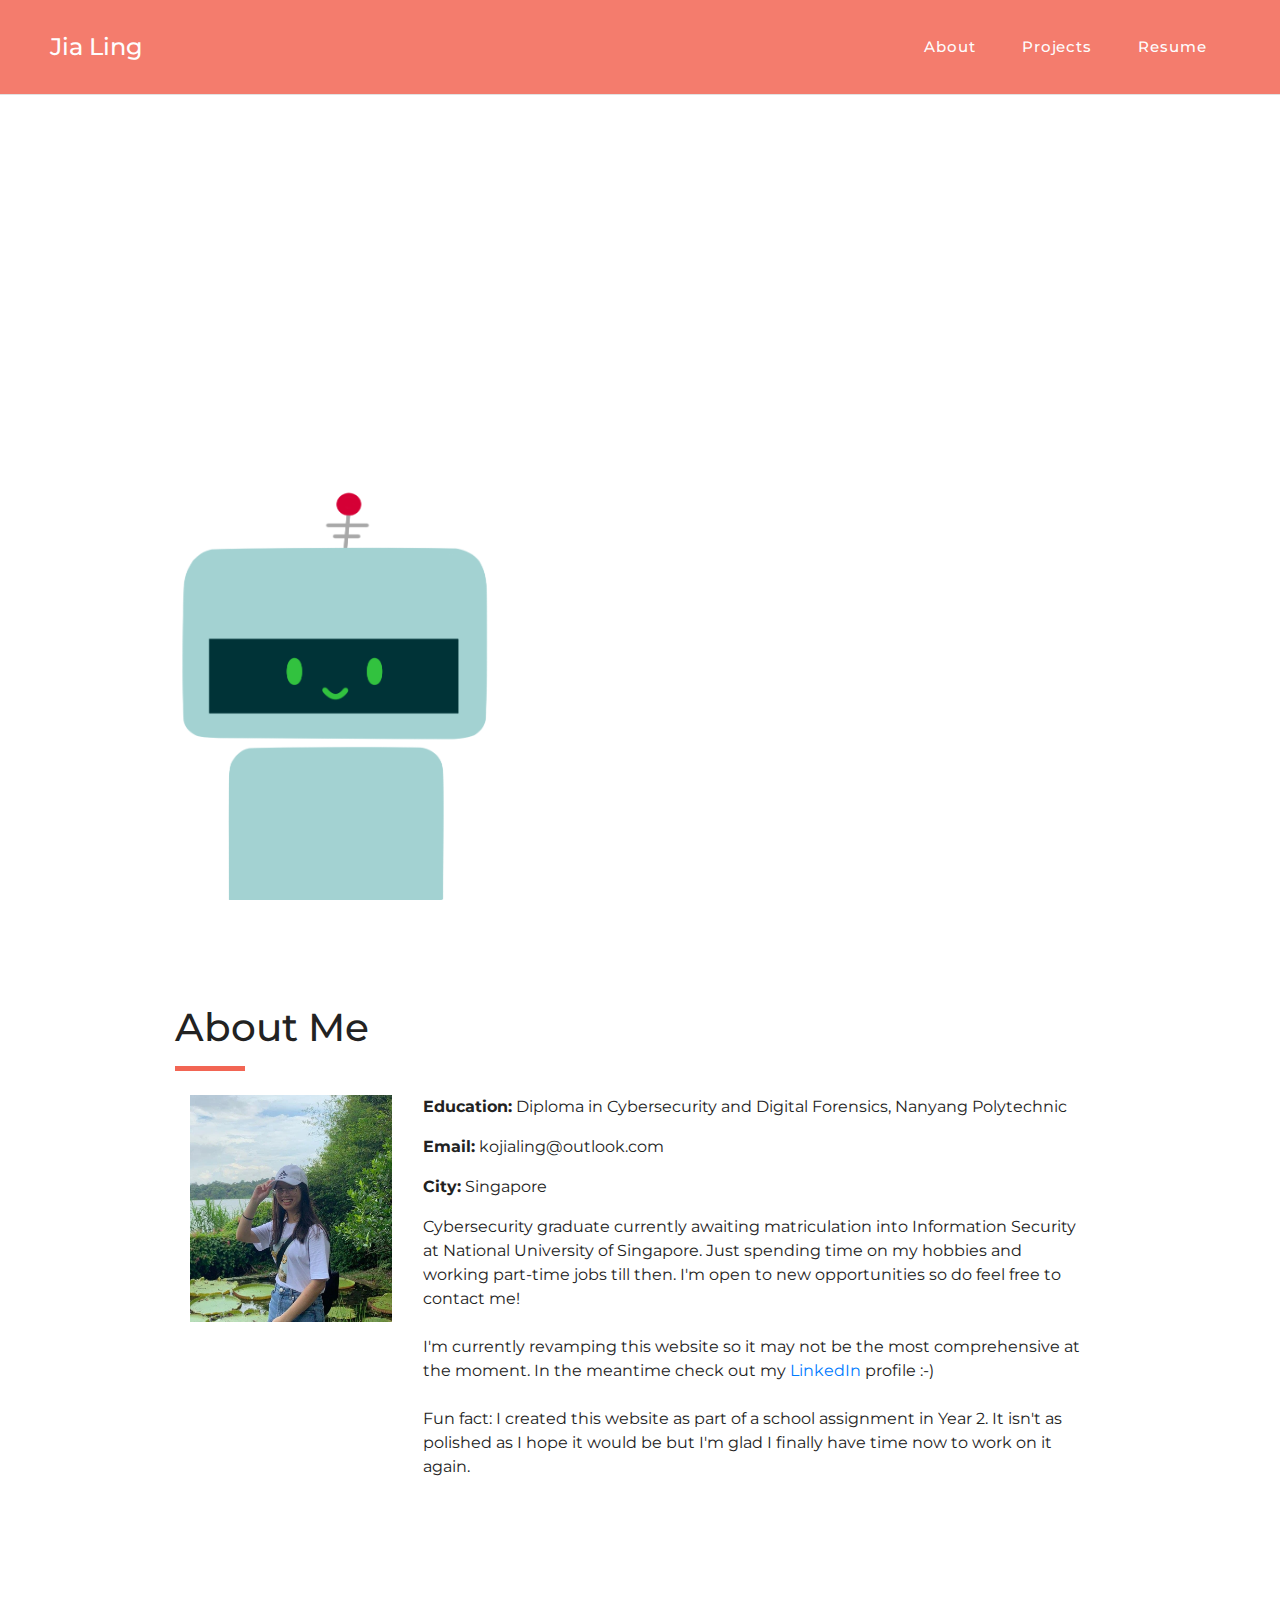
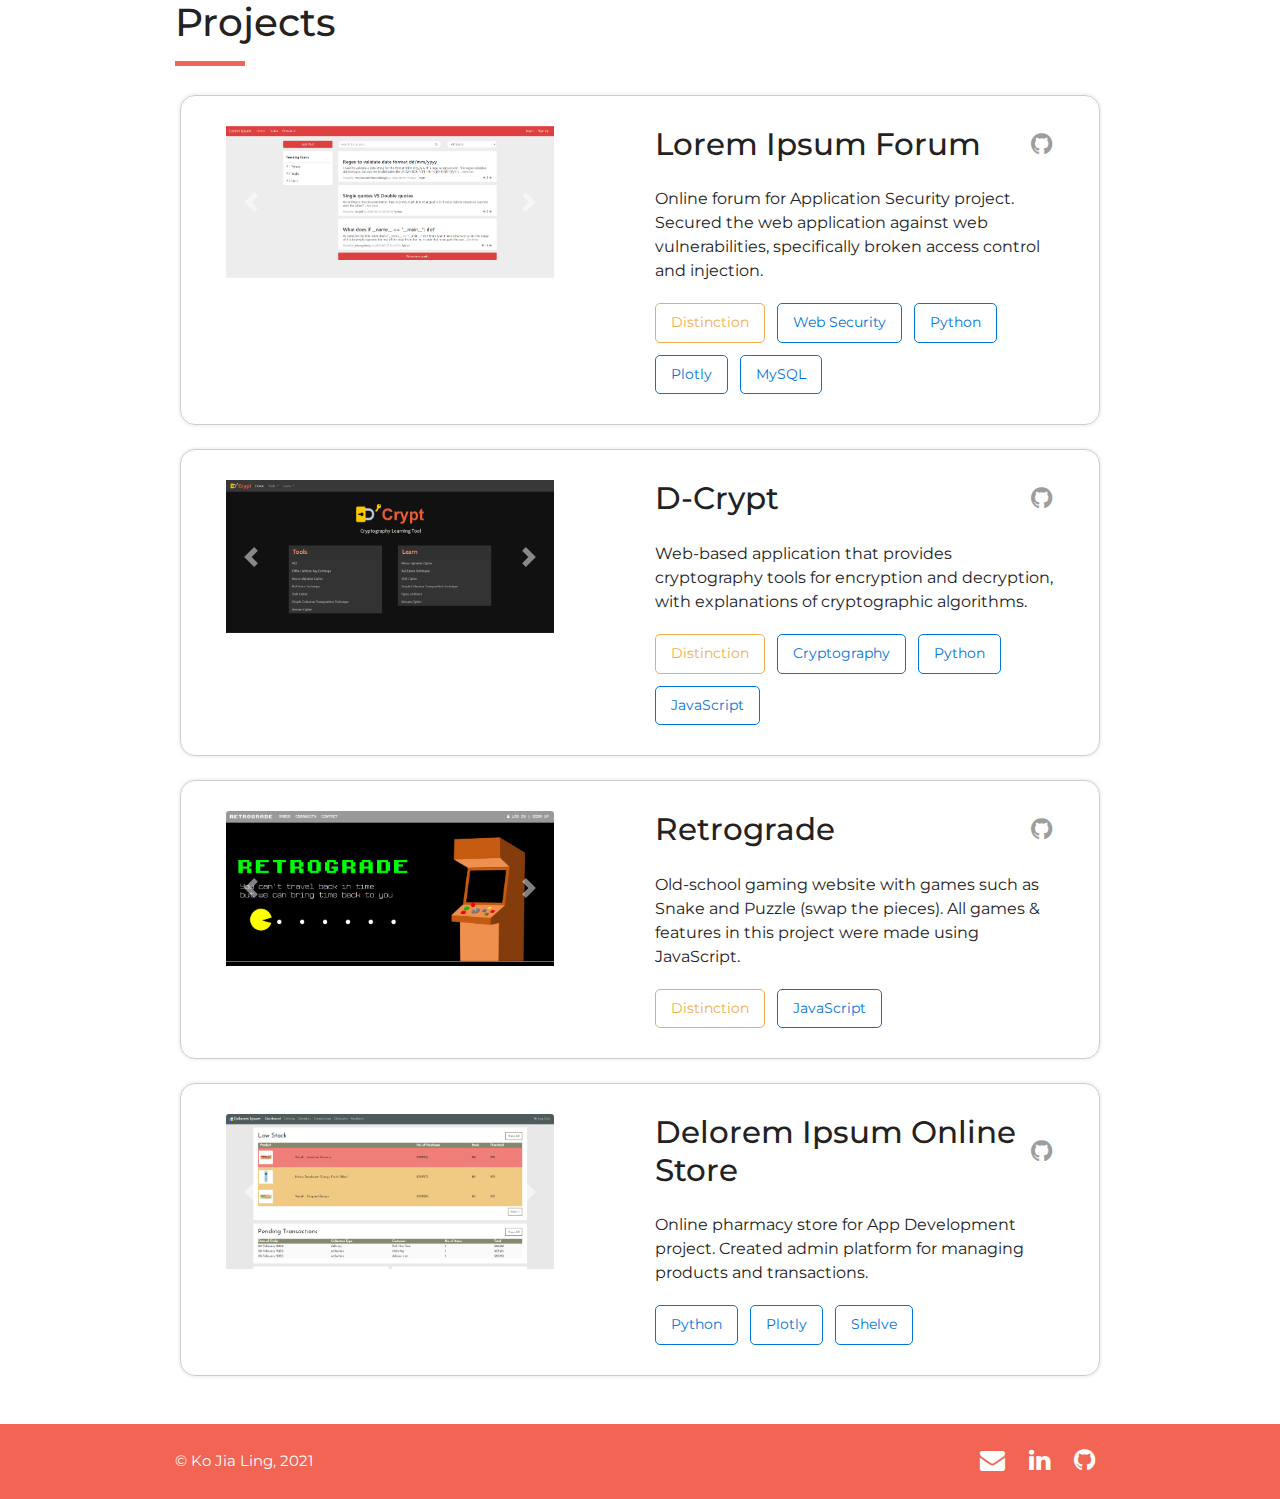
<file: index.html>
<!DOCTYPE html>
<html lang="en" dir="ltr">
  <head>
    <meta charset="utf-8">
    <title>Jia Ling | Portfolio</title>

    <!--Open Source-->
    <link rel="stylesheet" href="packages/bootstrap/bootstrap.min.css">
    <link rel="stylesheet" href="packages/owlcarousel/owl.carousel.min.css">
    <link rel="stylesheet" href="packages/owlcarousel/owl.theme.default.min.css">
    <link rel="stylesheet" href="packages/aos/aos.css">

    <link rel="stylesheet" href="css/main.css">
    <link rel="stylesheet" href="css/navbar.css">
    <link rel="stylesheet" href="css/index.css">
    <link rel="stylesheet" href="https://cdnjs.cloudflare.com/ajax/libs/font-awesome/4.7.0/css/font-awesome.min.css">

    <script src="packages/jquery-3.5.1.min.js"></script>
    <script src="packages/bootstrap/bootstrap.bundle.min.js"></script>
    <script src="packages/owlcarousel/owl.carousel.min.js"></script>
  </head>

  <body>
    <nav class="navbar navbar-expand-lg fixed-top" id="mainNav">
        <a class="navbar-brand js-scroll-trigger" href="#landingDiv">Jia Ling</a>
        <button class="custom-toggler navbar-toggler navbar-toggler-right" type="button" data-toggle="collapse" data-target="#navbarResponsive" aria-controls="navbarResponsive" aria-expanded="false" aria-label="Toggle navigation">
            <i class="fa fa-bars"></i>
        </button>
        <div class="collapse navbar-collapse" id="navbarResponsive">
            <ul class="navbar-nav ml-auto">
                <li class="nav-item"><a class="nav-link" href="#about">About</a></li>
                <li class="nav-item"><a class="nav-link" href="#projects">Projects</a></li>
                <li class="nav-item"><a class="nav-link" href="files/Ko Jia Ling Resume.pdf" target="_blank">Resume</a></li>
            </ul>
        </div> <!--Responsive Navbar-->
    </nav>

    <div class="container-fluid">
      <div id="landingDiv" class="row justify-content-center">
        <div class="col-lg-6 order-lg-1 order-2">
          <img id="kobot" src="images/kobot2.png" alt="kobot" class="d-block mx-auto" data-aos="zoom-in-up" data-aos-duration="1000">
        </div>


        <div id="intro" class="col-lg-6 order-lg-2 order-1 text-center">
          <h1 id="typeLineOne"></h1>
          <h5 class="my-3" id="typeLineTwo" style="color: var(--secondaryText);"></h5>
          <div class="my-4">
            <a class="btn btn-sec mr-2 fade-in" href="#about">Get to know me</a>
            <a class="btn btn-sec fade-in" href="files/Ko Jia Ling Resume.pdf" target="_blank">Resume</a>
          </div>
          <div id="contact">
            <a href="mailto:kojialing@outlook.com" target="_blank"><i class="fa fa-envelope"></i></a>
            <a href="https://linkedin.com/in/kojialing/" target="_blank"><i class="fa fa-linkedin"></i></a>
            <a href="https://github.com/Kobot7/" target="_blank"><i class="fa fa-github"></i></a>
          </div>
        </div> <!--Caption-->
      </div> <!--Row-->

      <div id="about" class="row justify-content-center nav-section">
        <div class="col-md-9 my-4">
          <h2>About Me</h2>
          <div class="header-hr"></div>
        </div>

        <div class="col-md-9 row">
          <div class="col-lg-3 mb-4">
            <img src="images/Meee.jpeg" alt="" style="max-width: 100%; max-height: 230px;">
          </div>

          <div class="col-lg-9">
            <p><b>Education:</b> Diploma in Cybersecurity and Digital Forensics, Nanyang Polytechnic</p>
            <p><b>Email:</b> kojialing@outlook.com</p>
            <p><b>City:</b> Singapore</p>

            <p>
              Cybersecurity graduate currently awaiting matriculation into Information Security at National University of Singapore.
              Just spending time on my hobbies and working part-time jobs till then.
              I'm open to new opportunities so do feel free to contact me!
              <br><br>
              I'm currently revamping this website so it may not be the most comprehensive at the moment.
              In the meantime check out my <a href="https://linkedin.com/in/kojialing/" target="_blank">LinkedIn</a> profile :-)
              <br><br>
              Fun fact: I created this website as part of a school assignment in Year 2.
              It isn't as polished as I hope it would be but I'm glad I finally have time now to work on it again.
            </p>
          </div>

        </div>
      </div> <!--Row-->

      <div id="projects" class="row justify-content-center nav-section">
        <div class="col-md-9 my-4">
          <h2>Projects</h2>
          <div class="header-hr"></div>
        </div>


        <div class="col-md-9"> <!--All Projects-->
              <div class="project row mb-4" style="padding:30px;">
                <div class="col-lg-5">
                  <div id="aspj-carousel" class="carousel slide" data-ride="carousel">
                    <div class="carousel-inner">
                      <div class="carousel-item active">
                        <img src="images/ASPJ landing page.png" class="d-block w-100" alt="App security project landing page">
                      </div>
                      <div class="carousel-item">
                        <img src="images/ASPJ post details.png" class="d-block w-100" alt="App security project view post">
                      </div>
                      <div class="carousel-item">
                        <img src="images/ASPJ error log dashboard.png" class="d-block w-100" alt="App security project error board dashboard">
                      </div>
                      <div class="carousel-item">
                        <img src="images/ASPJ activity log dashboard.png" class="d-block w-100" alt="App security project activity board dashboard">
                      </div>
                      <div class="carousel-item">
                        <img src="images/ASPJ flask monitoring dashboard.png" class="d-block w-100" alt="App security project logging">
                      </div>
                    </div>
                    <a class="carousel-control-prev" href="#aspj-carousel" role="button" data-slide="prev">
                      <span class="carousel-control-prev-icon" aria-hidden="true"></span>
                      <span class="sr-only">Previous</span>
                    </a>
                    <a class="carousel-control-next" href="#aspj-carousel" role="button" data-slide="next">
                      <span class="carousel-control-next-icon" aria-hidden="true"></span>
                      <span class="sr-only">Next</span>
                    </a>
                  </div> <!--Carousel-->
                </div>

                <div class="col-md-1 p-0" style="height: 20px;"></div>

                <div class="col-lg-6 align-self-center">
                  <div class="d-flex justify-content-between align-items-center">
                    <div><h3 class="d-inline"><a href="lorem-ipsum-forum.html" class="project-details">Lorem Ipsum Forum</a></h3></div>
                    <div><a href="https://github.com/Mehxa/ASPJ-Project-Secure" class="project-github"><i class="fa fa-github"></i></a></div>
                  </div>

                  <div class="mt-4 mb-2">
                    Online forum for Application Security project. Secured the web application against web vulnerabilities, specifically broken access control and injection.
                  </div>
                  <div>
                    <span class="project-tag project-tag-dist d-inline-block">Distinction</span>
                    <span class="project-tag d-inline-block">Web Security</span>
                    <span class="project-tag d-inline-block">Python</span>
                    <span class="project-tag d-inline-block">Plotly</span>
                    <span class="project-tag d-inline-block">MySQL</span>
                  </div>
                </div> <!--Project Description-->
              </div> <!--Project-->
              <!--Application Security-->

              <div class="project row my-4" style="padding:30px;">
                <div class="col-lg-5">
                  <div id="dcrypt-carousel" class="carousel slide" data-ride="carousel">
                    <div class="carousel-inner">
                      <div class="carousel-item active">
                        <img src="images/D-Crypt landing page.png" class="d-block w-100" alt="D Crypt landing page">
                      </div>
                      <div class="carousel-item">
                        <img src="images/D-Crypt monoalphabet cipher.png" class="d-block w-100" alt="D Crypt monoalphabet cipher tool">
                      </div>
                      <div class="carousel-item">
                        <img src="images/D-Crypt monoalphabet learn.png" class="d-block w-100" alt="D Crypt monoalphabet learning page">
                      </div>
                      <div class="carousel-item">
                        <img src="images/D-Crypt rail fence technique.png" class="d-block w-100" alt="D Crypt rail fence technique Cipher encryption/decryption tool">
                      </div>
                      <div class="carousel-item">
                        <img src="images/D-Crypt rail fence technique learn.png" class="d-block w-100" alt="D Crypt rail fence technique learning page">
                      </div>
                      <div class="carousel-item">
                        <img src="images/D-Crypt shift cipher.png" class="d-block w-100" alt="D Crypt shift Cipher encryption/decryption tool">
                      </div>
                      <div class="carousel-item">
                        <img src="images/D-Crypt shift learn.png" class="d-block w-100" alt="D Crypt shift cipher learning page">
                      </div>
                      <div class="carousel-item">
                        <img src="images/D-Crypt simple columnar transposition technique cipher.png" class="d-block w-100" alt="D Crypt simple columnar transposition technique Cipher encryption/decryption tool">
                      </div>
                      <div class="carousel-item">
                        <img src="images/D-Crypt simple columnar transposition technique learn.png" class="d-block w-100" alt="D Crypt simple columnar transposition technique cipher learning page">
                      </div>
                      <div class="carousel-item">
                        <img src="images/D-Crypt vernam cipher.png" class="d-block w-100" alt="D Crypt vernam Cipher encryption/decryption tool">
                      </div>
                      <div class="carousel-item">
                        <img src="images/D-Crypt vernam learn.png" class="d-block w-100" alt="D Crypt vernam learning page">
                      </div>
                    </div>
                    <a class="carousel-control-prev" href="#dcrypt-carousel" role="button" data-slide="prev">
                      <span class="carousel-control-prev-icon" aria-hidden="true"></span>
                      <span class="sr-only">Previous</span>
                    </a>
                    <a class="carousel-control-next" href="#dcrypt-carousel" role="button" data-slide="next">
                      <span class="carousel-control-next-icon" aria-hidden="true"></span>
                      <span class="sr-only">Next</span>
                    </a>
                  </div> <!--Carousel-->
                </div>

                <div class="col-md-1 p-0" style="height: 20px;"></div>

                <div class="col-lg-6 align-self-center">
                  <div class="d-flex justify-content-between align-items-center">
                    <div><h3 class="d-inline"><a href="d-crypt.html" class="project-details">D-Crypt</a></h3></div>
                    <div><a href="https://github.com/Kobot7/D-Crypt" class="project-github"><i class="fa fa-github"></i></a></div>
                  </div>

                  <div class="mt-4 mb-2">
                    Web-based application that provides cryptography tools for encryption and decryption, with explanations of cryptographic algorithms.
                  </div>
                  <div>
                    <span class="project-tag project-tag-dist d-inline-block">Distinction</span>
                    <span class="project-tag d-inline-block">Cryptography</span>
                    <span class="project-tag d-inline-block">Python</span>
                    <span class="project-tag d-inline-block">JavaScript</span>
                  </div>
                </div> <!--Project Description-->
              </div> <!--Project-->
              <!--D-Crypt-->

              <div class="project row my-4" style="padding:30px;">
                <div class="col-lg-5">
                  <div id="retrograde-carousel" class="carousel slide" data-ride="carousel">
                    <div class="carousel-inner">
                      <div class="carousel-item active">
                        <img src="images/Retrograde landing page.png" class="card-img-top" alt="Retrograde landing page">
                      </div>
                      <div class="carousel-item">
                        <img src="images/Retrograde snake game.png" class="d-block w-100" alt="Retrograde snake game">
                      </div>
                      <div class="carousel-item">
                        <img src="images/Retrograde snake game skin purchase.png" class="d-block w-100" alt="Retrograde snake game skin purchase">
                      </div>
                      <div class="carousel-item">
                        <img src="images/Retrograde puzzle game.png" class="d-block w-100" alt="Retrograde puzzle game">
                      </div>
                      <div class="carousel-item">
                        <img src="images/Retrograde sign up.png" class="d-block w-100" alt="Retrograde sign up">
                      </div>
                      <div class="carousel-item">
                        <img src="images/Retrograde user settings.png" class="d-block w-100" alt="Retrograde user settings">
                      </div>
                      <div class="carousel-item">
                        <img src="images/Retrograde community user.png" class="d-block w-100" alt="Retrograde community user profile">
                      </div>
                    </div>
                    <a class="carousel-control-prev" href="#retrograde-carousel" role="button" data-slide="prev">
                      <span class="carousel-control-prev-icon" aria-hidden="true"></span>
                      <span class="sr-only">Previous</span>
                    </a>
                    <a class="carousel-control-next" href="#retrograde-carousel" role="button" data-slide="next">
                      <span class="carousel-control-next-icon" aria-hidden="true"></span>
                      <span class="sr-only">Next</span>
                    </a>
                  </div> <!--Carousel-->
                </div>

                <div class="col-md-1 p-0" style="height: 20px;"></div>

                <div class="col-lg-6 align-self-center">
                  <div class="d-flex justify-content-between align-items-center">
                    <div><h3 class="d-inline"><a href="retrograde.html" class="project-details">Retrograde</a></h3></div>
                    <div><a href="https://github.com/Kobot7/Retrograde" class="project-github"><i class="fa fa-github"></i></a></div>
                  </div>

                  <div class="mt-4 mb-2">
                    Old-school gaming website with games such as Snake and Puzzle (swap the pieces). All games & features in this project were made using JavaScript.
                  </div>
                  <div>
                    <span class="project-tag project-tag-dist d-inline-block">Distinction</span>
                    <span class="project-tag d-inline-block">JavaScript</span>
                  </div>
                </div> <!--Project Description-->
              </div> <!--Project-->
              <!--Retrograde-->

              <div class="project row my-4" style="padding:30px;">
                <div class="col-lg-5">
                  <div id="appdev-carousel" class="carousel slide" data-ride="carousel">
                    <div class="carousel-inner">
                      <div class="carousel-item active">
                        <img src="images/AppDev dashboard.png" class="card-img-top" alt="App Development dashboard">
                      </div>
                      <div class="carousel-item">
                        <img src="images/AppDev dashboard 2.png" class="d-block w-100" alt="App Development dashboard">
                      </div>
                      <div class="carousel-item">
                        <img src="images/AppDev catalog.png" class="d-block w-100" alt="App Development catalog">
                      </div>
                      <div class="carousel-item">
                        <img src="images/AppDev product settings.png" class="d-block w-100" alt="App Development product settings">
                      </div>
                      <div class="carousel-item">
                        <img src="images/AppDev add stock.png" class="d-block w-100" alt="App Development add stock">
                      </div>
                      <div class="carousel-item">
                        <img src="images/AppDev product statistics 1.png" class="d-block w-100" alt="App Development product statistics">
                      </div>
                      <div class="carousel-item">
                        <img src="images/AppDev product statistics 2.png" class="d-block w-100" alt="App Development product statistics">
                      </div>
                      <div class="carousel-item">
                        <img src="images/AppDev transactions.png" class="d-block w-100" alt="App Development transactions">
                      </div>
                    </div>
                    <a class="carousel-control-prev" href="#appdev-carousel" role="button" data-slide="prev">
                      <span class="carousel-control-prev-icon" aria-hidden="true"></span>
                      <span class="sr-only">Previous</span>
                    </a>
                    <a class="carousel-control-next" href="#appdev-carousel" role="button" data-slide="next">
                      <span class="carousel-control-next-icon" aria-hidden="true"></span>
                      <span class="sr-only">Next</span>
                    </a>
                  </div> <!--Carousel-->
                </div>

                <div class="col-md-1 p-0" style="height: 20px;"></div>

                <div class="col-lg-6 align-self-center">
                  <div class="d-flex justify-content-between align-items-center">
                    <div><h3 class="d-inline"><a href="delorem-ipsum-online-store.html" class="project-details">Delorem Ipsum Online Store</a></h3></div>
                    <div><a href="https://github.com/Kobot7/Delorem-Ipsum-Online-Store" class="project-github"><i class="fa fa-github"></i></a></div>
                  </div>

                  <div class="mt-4 mb-2">
                    Online pharmacy store for App Development project. Created admin platform for managing products and transactions.
                  </div>
                  <div>
                    <span class="project-tag d-inline-block">Python</span>
                    <span class="project-tag d-inline-block">Plotly</span>
                    <span class="project-tag d-inline-block">Shelve</span>
                  </div>
                </div> <!--Project Description-->
              </div> <!--Project-->
              <!--App Dev-->

        </div> <!--Column-->
      </div> <!--Row-->


      <footer class="row justify-content-center mt-4">
        <div class="col-md-9 py-4 d-flex justify-content-between align-items-center">
          <div>
            &copy; Ko Jia Ling, 2021
          </div>
          <div id="social-links">
            <a href="mailto:kojialing@outlook.com" target="_blank"><i class="fa fa-envelope"></i></a>
            <a href="https://linkedin.com/in/kojialing/" target="_blank"><i class="fa fa-linkedin"></i></a>
            <a href="https://github.com/Kobot7/" target="_blank"><i class="fa fa-github"></i></a>
          </div>
        </div>
      </footer>
    </div>  <!--Container-->
  </body>

  <script>
    $(function() {
      AOS.init();
    });

    var i = 0;
    var txt1 = "Hello! I'm Jia Ling.";
    function typeLineOne() {
      if (i < txt1.length) {
        document.getElementById("typeLineOne").innerHTML += txt1.charAt(i);
        i++;
        if ([5].includes(i)) {
          setTimeout(typeLineOne, 200);
        }
        else {
          setTimeout(typeLineOne, 70);
        }
      }
    }

    var i2 = 0;
    var txt2 = "I am a cybersecuity graduate with an interest in solving complex problems.";
    function typeLineTwo() {
      if (i2 < txt2.length) {
        document.getElementById("typeLineTwo").innerHTML += txt2.charAt(i2);
        i2++;
        if ([7,16,24,30,34].includes(i2)) {
          setTimeout(typeLineTwo, 60);
        }
        else {
          setTimeout(typeLineTwo, 25);
        }
      }
    }

    function fadeInBtn() {
      $("a.fade-in").fadeIn(2000);
      $("#contact").fadeIn(2000);
    }

    function start() {
      setTimeout(typeLineOne, 1200);
      setTimeout(typeLineTwo, 3600);
      setTimeout(fadeInBtn, 6300);
    }

    if (sessionStorage.getItem("visited")) {
      $("#kobot").removeAttr("data-aos");
      $("#kobot").removeAttr("data-aos-duration");
      document.getElementById("typeLineOne").innerHTML = txt1
      document.getElementById("typeLineTwo").innerHTML = txt2
      $("a.fade-in").show();
      $("#contact").show();
    }
    else {
      sessionStorage.setItem("visited", "True");
      $(document).ready(start);
    }
  </script>

  <script src="packages/waypoints/jquery.waypoints.min.js"></script>
  <script src="packages/js/navbar.js"></script>
  <script src="packages/aos/aos.js"></script>
</html>
</file>
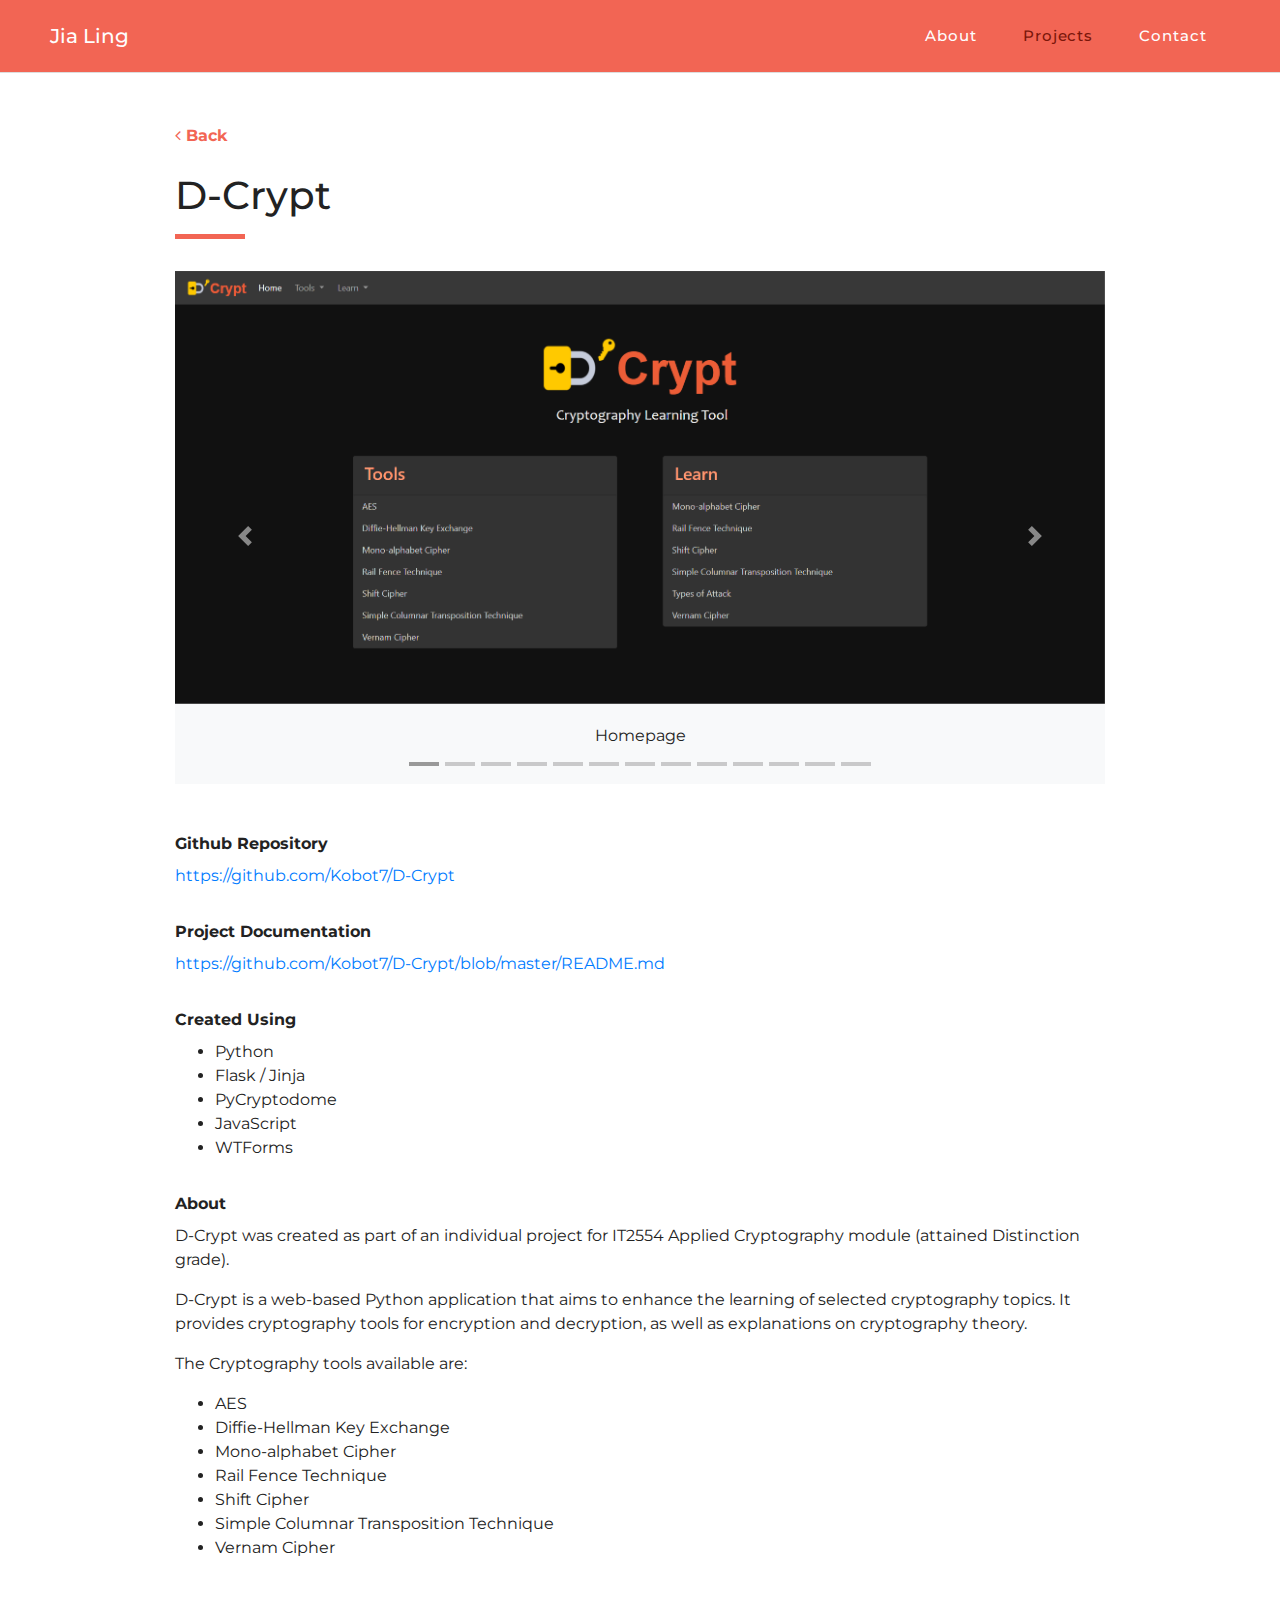
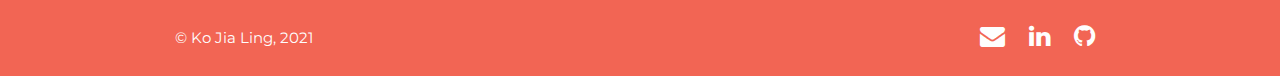
<file: d-crypt.html>
<!DOCTYPE html>
<html lang="en" dir="ltr">
  <head>
    <meta charset="utf-8">
    <title>Jia Ling | Portfolio</title>

    <!--Open Source-->
    <link rel="stylesheet" href="packages/bootstrap/bootstrap.min.css">
    <link rel="stylesheet" href="packages/owlcarousel/owl.carousel.min.css">
    <link rel="stylesheet" href="packages/owlcarousel/owl.theme.default.min.css">
    <link rel="stylesheet" href="packages/aos/aos.css">

    <link rel="stylesheet" href="css/main.css">
    <link rel="stylesheet" href="css/navbar.css">
    <link rel="stylesheet" href="css/project-details.css">
    <link rel="stylesheet" href="https://cdnjs.cloudflare.com/ajax/libs/font-awesome/4.7.0/css/font-awesome.min.css">

    <script src="packages/jquery-3.5.1.min.js"></script>
    <script src="packages/bootstrap/bootstrap.bundle.min.js"></script>
    <script src="packages/owlcarousel/owl.carousel.min.js"></script>
  </head>

  <body>
    <nav class="navbar navbar-expand-lg fixed-top navbar-shrink" id="mainNav">
        <a class="navbar-brand js-scroll-trigger" href="index.html">Jia Ling</a>
        <button class="custom-toggler navbar-toggler navbar-toggler-right" type="button" data-toggle="collapse" data-target="#navbarResponsive" aria-controls="navbarResponsive" aria-expanded="false" aria-label="Toggle navigation">
            <i class="fa fa-bars"></i>
        </button>
        <div class="collapse navbar-collapse" id="navbarResponsive">
            <ul class="navbar-nav ml-auto">
                <li class="nav-item"><a class="nav-link" href="index.html#about">About</a></li>
                <li class="nav-item"><a class="nav-link active" href="index.html#projects">Projects</a></li>
                <li class="nav-item"><a class="nav-link" href="index.html#contact">Contact</a></li>
            </ul>
        </div> <!--Responsive Navbar-->
    </nav>

    <div class="container-fluid">
      <div class="row justify-content-center">
        <div class="col-md-9 my-4">
          <a href="index.html#projects" id="back"><b><i class="fa fa-angle-left"></i>&nbsp;Back</b></a>
          <h2 class="mt-4">D-Crypt</h2>
          <div class="header-hr"></div>
        </div>

        <div class="col-md-9 mt-2">
          <div id="dcrypt-carousel" class="carousel slide" data-ride="carousel">
            <ol class="carousel-indicators my-4">
              <li data-target="#dcrypt-carousel" data-slide-to="0" class="active"></li>
              <li data-target="#dcrypt-carousel" data-slide-to="1"></li>
              <li data-target="#dcrypt-carousel" data-slide-to="2"></li>
              <li data-target="#dcrypt-carousel" data-slide-to="4"></li>
              <li data-target="#dcrypt-carousel" data-slide-to="5"></li>
              <li data-target="#dcrypt-carousel" data-slide-to="6"></li>
              <li data-target="#dcrypt-carousel" data-slide-to="7"></li>
              <li data-target="#dcrypt-carousel" data-slide-to="8"></li>
              <li data-target="#dcrypt-carousel" data-slide-to="9"></li>
              <li data-target="#dcrypt-carousel" data-slide-to="10"></li>
              <li data-target="#dcrypt-carousel" data-slide-to="11"></li>
              <li data-target="#dcrypt-carousel" data-slide-to="12"></li>
              <li data-target="#dcrypt-carousel" data-slide-to="13"></li>
            </ol>
            <div class="carousel-inner">
              <div class="carousel-item active">
                <img src="images/D-Crypt landing page.png" class="d-block w-100" alt="D Crypt landing page">
                <div class="carousel-caption  d-none d-md-block bg-light mb-3">
                  <p>Homepage</p>
                </div>
              </div>
              <div class="carousel-item">
                <img src="images/D-Crypt aes cipher.png" class="d-block w-100" alt="D Crypt aes Cipher encryption/decryption tool">
                <div class="carousel-caption  d-none d-md-block bg-light mb-3">
                  <p>AES Cipher encryption/decryption tool</p>
                </div>
              </div>
              <div class="carousel-item">
                <img src="images/D-Crypt diffie hellman.png" class="d-block w-100" alt="D Crypt diffie-hellman key exchange tool">
                <div class="carousel-caption  d-none d-md-block bg-light mb-3">
                  <p>Diffie-Hellman Key Exchange tool</p>
                </div>
              </div>
              <div class="carousel-item">
                <img src="images/D-Crypt monoalphabet cipher.png" class="d-block w-100" alt="D Crypt monoalphabet Cipher encryption/decryption tool">
                <div class="carousel-caption  d-none d-md-block bg-light mb-3">
                  <p>Mono-alphabet Cipher encryption/decryption tool</p>
                </div>
              </div>
              <div class="carousel-item">
                <img src="images/D-Crypt monoalphabet learn.png" class="d-block w-100" alt="D Crypt monoalphabet learning page">
                <div class="carousel-caption  d-none d-md-block bg-light mb-3">
                  <p>Mono-alphabet Cipher learning page</p>
                </div>
              </div>
              <div class="carousel-item">
                <img src="images/D-Crypt rail fence technique.png" class="d-block w-100" alt="D Crypt rail fence technique Cipher encryption/decryption tool">
                <div class="carousel-caption  d-none d-md-block bg-light mb-3">
                  <p>Rail Fence Technique encryption/decryption tool</p>
                </div>
              </div>
              <div class="carousel-item">
                <img src="images/D-Crypt rail fence technique learn.png" class="d-block w-100" alt="D Crypt rail fence technique learning page">
                <div class="carousel-caption  d-none d-md-block bg-light mb-3">
                  <p>Rail Fence Technique learning page</p>
                </div>
              </div>
              <div class="carousel-item">
                <img src="images/D-Crypt shift cipher.png" class="d-block w-100" alt="D Crypt shift Cipher encryption/decryption tool">
                <div class="carousel-caption  d-none d-md-block bg-light mb-3">
                  <p>Shift Cipher encryption/decryption tool</p>
                </div>
              </div>
              <div class="carousel-item">
                <img src="images/D-Crypt shift learn.png" class="d-block w-100" alt="D Crypt shift cipher learning page">
                <div class="carousel-caption  d-none d-md-block bg-light mb-3">
                  <p>Shift Cipher learning page</p>
                </div>
              </div>
              <div class="carousel-item">
                <img src="images/D-Crypt simple columnar transposition technique cipher.png" class="d-block w-100" alt="D Crypt simple columnar transposition technique Cipher encryption/decryption tool">
                <div class="carousel-caption  d-none d-md-block bg-light mb-3">
                  <p>Simple Columnar Transposition Technique encryption/decryption tool</p>
                </div>
              </div>
              <div class="carousel-item">
                <img src="images/D-Crypt simple columnar transposition technique learn.png" class="d-block w-100" alt="D Crypt simple columnar transposition technique cipher learning page">
                <div class="carousel-caption  d-none d-md-block bg-light mb-3">
                  <p>Simple Columnar Transposition Technique learning page</p>
                </div>
              </div>
              <div class="carousel-item">
                <img src="images/D-Crypt vernam cipher.png" class="d-block w-100" alt="D Crypt vernam Cipher encryption/decryption tool">
                <div class="carousel-caption  d-none d-md-block bg-light mb-3">
                  <p>Vernam Cipher encryption/decryption tool</p>
                </div>
              </div>
              <div class="carousel-item">
                <img src="images/D-Crypt vernam learn.png" class="d-block w-100" alt="D Crypt vernam learning page">
                <div class="carousel-caption  d-none d-md-block bg-light mb-3">
                  <p>Vernam Cipher learning page</p>
                </div>
              </div>
            </div>
            <a class="carousel-control-prev" href="#dcrypt-carousel" role="button" data-slide="prev">
              <span class="carousel-control-prev-icon" aria-hidden="true"></span>
              <span class="sr-only">Previous</span>
            </a>
            <a class="carousel-control-next" href="#dcrypt-carousel" role="button" data-slide="next">
              <span class="carousel-control-next-icon" aria-hidden="true"></span>
              <span class="sr-only">Next</span>
            </a>
          </div> <!--Carousel-->
        </div>

        <div class="col-md-9">
          <p class="heading">Github Repository</p>
          <p><a href="https://github.com/Kobot7/D-Crypt">https://github.com/Kobot7/D-Crypt</a></p>

          <p class="heading">Project Documentation</p>
          <p><a href="https://github.com/Kobot7/D-Crypt/blob/master/README.md" target="_blank">https://github.com/Kobot7/D-Crypt/blob/master/README.md</a></p>

          <p class="heading">Created Using</p>
          <ul>
            <li>Python</li>
            <li>Flask / Jinja</li>
            <li>PyCryptodome</li>
            <li>JavaScript</li>
            <li>WTForms</li>
          </ul>

          <p class="heading">About</p>
          <p>D-Crypt was created as part of an individual project for IT2554 Applied Cryptography module (attained Distinction grade).</p>
          <p>D-Crypt is a web-based Python application that aims to enhance the learning of selected cryptography topics. It provides cryptography tools for encryption and decryption, as well as explanations on cryptography theory.</p>

          <p>The Cryptography tools available are:</p>
          <ul>
            <li>AES</li>
            <li>Diffie-Hellman Key Exchange</li>
            <li>Mono-alphabet Cipher</li>
            <li>Rail Fence Technique</li>
            <li>Shift Cipher</li>
            <li>Simple Columnar Transposition Technique</li>
            <li>Vernam Cipher</li>
          </ul>
        </div>

      </div> <!--Row-->


      <footer class="row justify-content-center mt-4">
        <div class="col-md-9 py-4 d-flex justify-content-between align-items-center">
          <div>
            &copy; Ko Jia Ling, 2021
          </div>
          <div id="social-links">
            <a href="mailto:kojialing@outlook.com" target="_blank"><i class="fa fa-envelope"></i></a>
            <a href="https://linkedin.com/in/kojialing/" target="_blank"><i class="fa fa-linkedin"></i></a>
            <a href="https://github.com/Kobot7/" target="_blank"><i class="fa fa-github"></i></a>
          </div>
        </div>
      </footer>
    </div>  <!--Container-->
  </body>
</html>
</file>
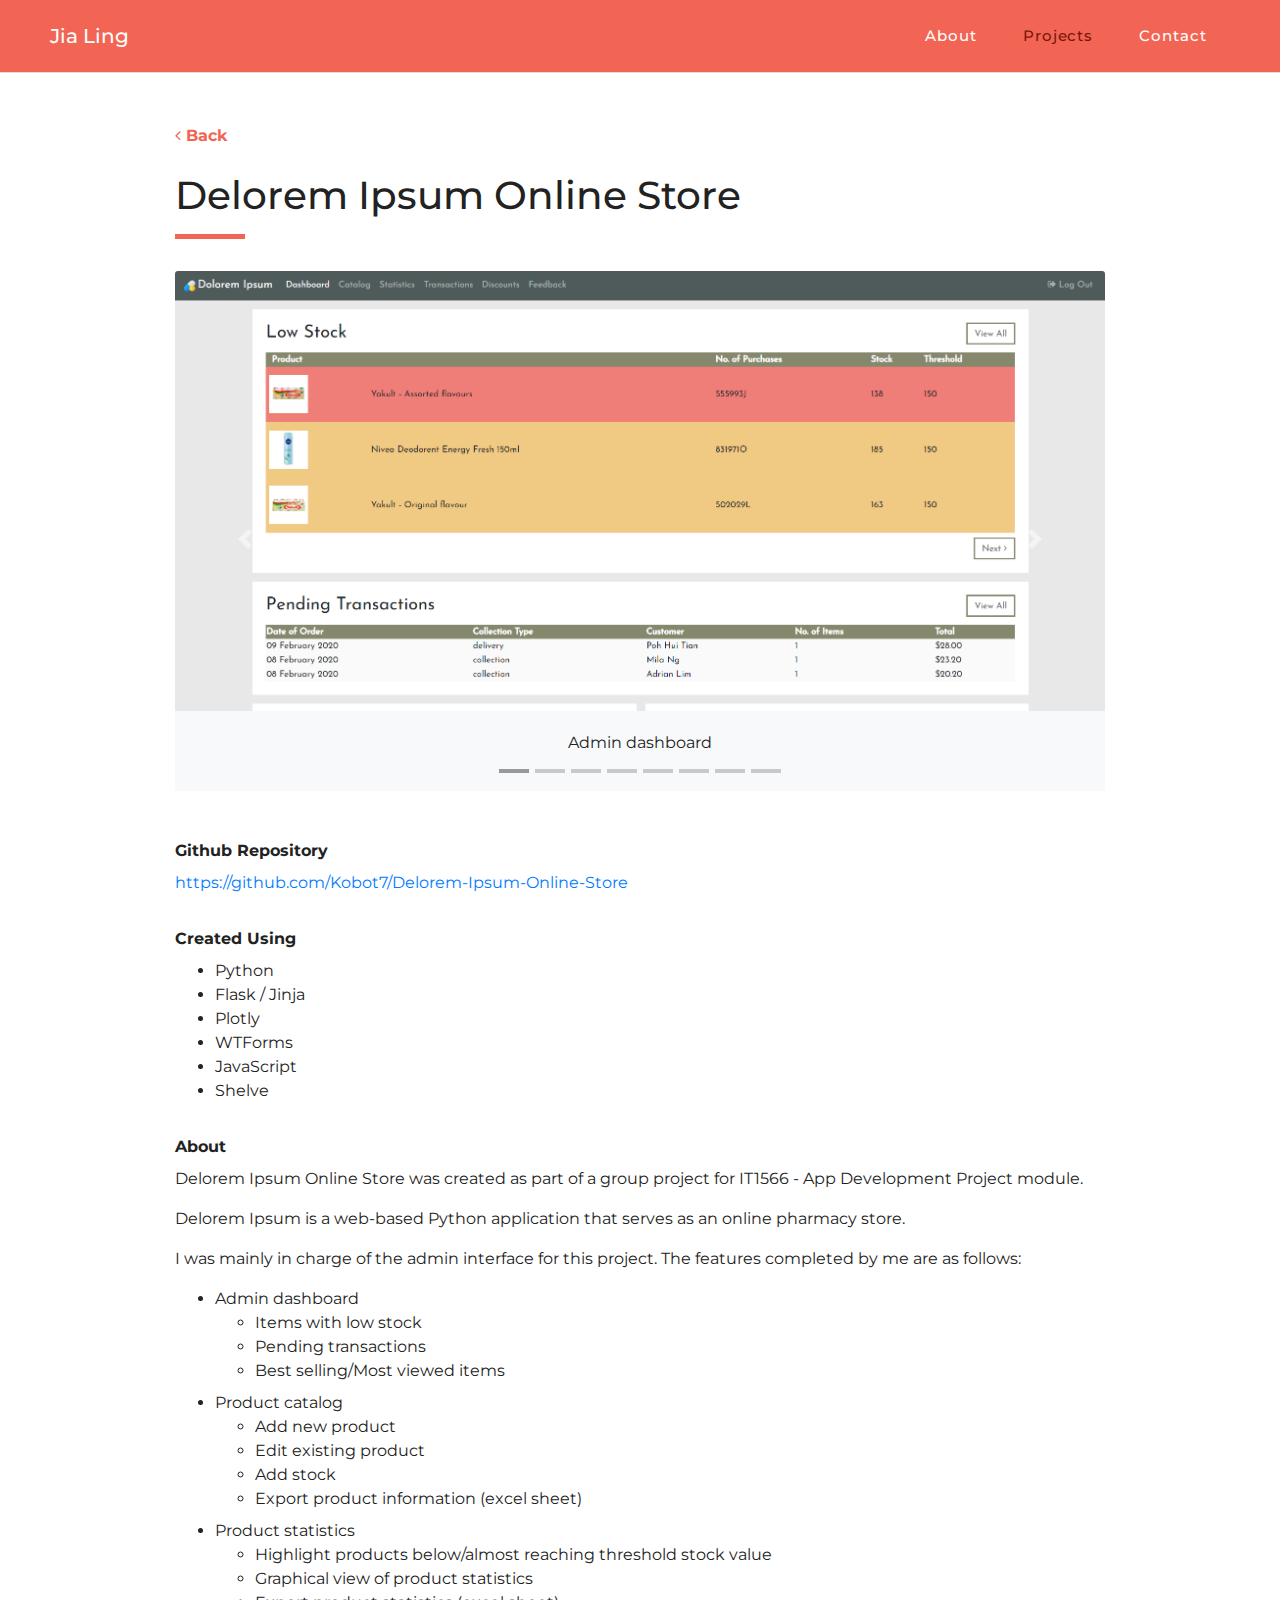
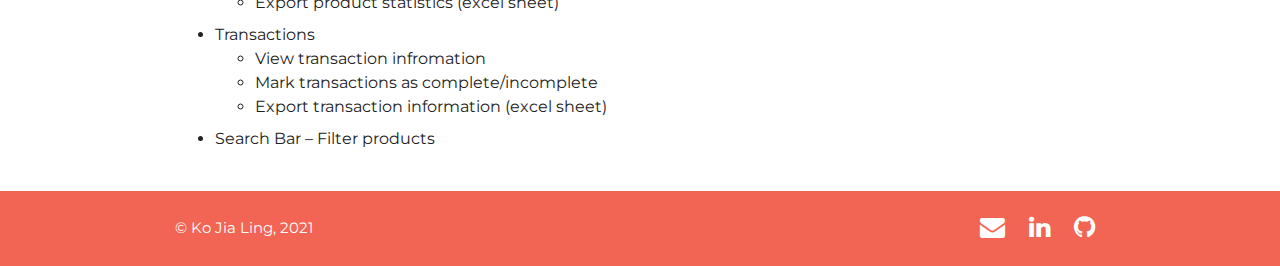
<file: delorem-ipsum-online-store.html>
<!DOCTYPE html>
<html lang="en" dir="ltr">
  <head>
    <meta charset="utf-8">
    <title>Jia Ling | Portfolio</title>

    <!--Open Source-->
    <link rel="stylesheet" href="packages/bootstrap/bootstrap.min.css">
    <link rel="stylesheet" href="packages/owlcarousel/owl.carousel.min.css">
    <link rel="stylesheet" href="packages/owlcarousel/owl.theme.default.min.css">
    <link rel="stylesheet" href="packages/aos/aos.css">

    <link rel="stylesheet" href="css/main.css">
    <link rel="stylesheet" href="css/navbar.css">
    <link rel="stylesheet" href="css/project-details.css">
    <link rel="stylesheet" href="https://cdnjs.cloudflare.com/ajax/libs/font-awesome/4.7.0/css/font-awesome.min.css">

    <script src="packages/jquery-3.5.1.min.js"></script>
    <script src="packages/bootstrap/bootstrap.bundle.min.js"></script>
    <script src="packages/owlcarousel/owl.carousel.min.js"></script>
  </head>

  <body>
    <nav class="navbar navbar-expand-lg fixed-top navbar-shrink" id="mainNav">
        <a class="navbar-brand js-scroll-trigger" href="index.html">Jia Ling</a>
        <button class="custom-toggler navbar-toggler navbar-toggler-right" type="button" data-toggle="collapse" data-target="#navbarResponsive" aria-controls="navbarResponsive" aria-expanded="false" aria-label="Toggle navigation">
            <i class="fa fa-bars"></i>
        </button>
        <div class="collapse navbar-collapse" id="navbarResponsive">
            <ul class="navbar-nav ml-auto">
                <li class="nav-item"><a class="nav-link" href="index.html#about">About</a></li>
                <li class="nav-item"><a class="nav-link active" href="index.html#projects">Projects</a></li>
                <li class="nav-item"><a class="nav-link" href="index.html#contact">Contact</a></li>
            </ul>
        </div> <!--Responsive Navbar-->
    </nav>

    <div class="container-fluid">
      <div class="row justify-content-center">
        <div class="col-md-9 my-4">
          <a href="index.html#projects" id="back"><b><i class="fa fa-angle-left"></i>&nbsp;Back</b></a>
          <h2 class="mt-4">Delorem Ipsum Online Store</h2>
          <div class="header-hr"></div>
        </div>

        <div class="col-md-9 mt-2">
          <div id="appdev-carousel" class="carousel slide" data-ride="carousel">
            <ol class="carousel-indicators my-4">
              <li data-target="#appdev-carousel" data-slide-to="0" class="active"></li>
              <li data-target="#appdev-carousel" data-slide-to="1"></li>
              <li data-target="#appdev-carousel" data-slide-to="2"></li>
              <li data-target="#appdev-carousel" data-slide-to="4"></li>
              <li data-target="#appdev-carousel" data-slide-to="5"></li>
              <li data-target="#appdev-carousel" data-slide-to="6"></li>
              <li data-target="#appdev-carousel" data-slide-to="7"></li>
              <li data-target="#appdev-carousel" data-slide-to="8"></li>
            </ol>
            <div class="carousel-inner">
              <div class="carousel-item active">
                <img src="images/AppDev dashboard.png" class="card-img-top" alt="App Development dashboard">
                <div class="carousel-caption d-none d-md-block bg-light mb-3">
                  <p>Admin dashboard</p>
                </div>
              </div>
              <div class="carousel-item">
                <img src="images/AppDev dashboard 2.png" class="d-block w-100" alt="App Development dashboard">
                <div class="carousel-caption d-none d-md-block bg-light mb-3">
                  <p>Admin dashboard</p>
                </div>
              </div>
              <div class="carousel-item">
                <img src="images/AppDev catalog.png" class="d-block w-100" alt="App Development catalog">
                <div class="carousel-caption d-none d-md-block bg-light mb-3">
                  <p>Product catalog</p>
                </div>
              </div>
              <div class="carousel-item">
                <img src="images/AppDev product settings.png" class="d-block w-100" alt="App Development product settings">
                <div class="carousel-caption d-none d-md-block bg-light mb-3">
                  <p>Product settings</p>
                </div>
              </div>
              <div class="carousel-item">
                <img src="images/AppDev add stock.png" class="d-block w-100" alt="App Development add stock">
                <div class="carousel-caption d-none d-md-block bg-light mb-3">
                  <p>Adding of stock</p>
                </div>
              </div>
              <div class="carousel-item">
                <img src="images/AppDev product statistics 1.png" class="d-block w-100" alt="App Development product statistics 1">
                <div class="carousel-caption d-none d-md-block bg-light mb-3">
                  <p>Product statistics - Table view</p>
                </div>
              </div>
              <div class="carousel-item">
                <img src="images/AppDev product statistics 2.png" class="d-block w-100" alt="App Development product statistics 2">
                <div class="carousel-caption d-none d-md-block bg-light mb-3">
                  <p>Product statistics - Graph view</p>
                </div>
              </div>
              <div class="carousel-item">
                <img src="images/AppDev transactions.png" class="d-block w-100" alt="App Development transactions">
                <div class="carousel-caption d-none d-md-block bg-light mb-3">
                  <p>Store transactions</p>
                </div>
              </div>
            </div>
            <a class="carousel-control-prev" href="#appdev-carousel" role="button" data-slide="prev">
              <span class="carousel-control-prev-icon" aria-hidden="true"></span>
              <span class="sr-only">Previous</span>
            </a>
            <a class="carousel-control-next" href="#appdev-carousel" role="button" data-slide="next">
              <span class="carousel-control-next-icon" aria-hidden="true"></span>
              <span class="sr-only">Next</span>
            </a>
          </div> <!--Carousel-->
        </div>

        <div class="col-md-9">
          <p class="heading">Github Repository</p>
          <p><a href="https://github.com/Kobot7/Delorem-Ipsum-Online-Store">https://github.com/Kobot7/Delorem-Ipsum-Online-Store</a></p>

          <p class="heading">Created Using</p>
          <ul>
            <li>Python</li>
            <li>Flask / Jinja</li>
            <li>Plotly</li>
            <li>WTForms</li>
            <li>JavaScript</li>
            <li>Shelve</li>
          </ul>

          <p class="heading">About</p>
          <p>Delorem Ipsum Online Store was created as part of a group project for IT1566 - App Development Project module.</p>
          <p>Delorem Ipsum is a web-based Python application that serves as an online pharmacy store.</p>
          <p>I was mainly in charge of the admin interface for this project. The features completed by me are as follows:</p>
          <ul>
            <li>Admin dashboard
              <ul>
                <li>Items with low stock</li>
                <li>Pending transactions</li>
                <li>Best selling/Most viewed items</li>
              </ul>
            </li>

            <li class="mt-2">Product catalog
              <ul>
                <li>Add new product</li>
                <li>Edit existing product</li>
                <li>Add stock</li>
                <li>Export product information (excel sheet)</li>
              </ul>
            </li>

            <li class="mt-2">Product statistics
              <ul>
                <li>Highlight products below/almost reaching threshold stock value</li>
                <li>Graphical view of product statistics</li>
                <li>Export product statistics (excel sheet)</li>
              </ul>
            </li>

            <li class="mt-2">Transactions
              <ul>
                <li>View transaction infromation</li>
                <li>Mark transactions as complete/incomplete</li>
                <li>Export transaction information (excel sheet)</li>
              </ul>
            </li>

            <li class="mt-2">Search Bar – Filter products</li>
          </ul>
        </div>

      </div> <!--Row-->


      <footer class="row justify-content-center mt-4">
        <div class="col-md-9 py-4 d-flex justify-content-between align-items-center">
          <div>
            &copy; Ko Jia Ling, 2021
          </div>
          <div id="social-links">
            <a href="mailto:kojialing@outlook.com" target="_blank"><i class="fa fa-envelope"></i></a>
            <a href="https://linkedin.com/in/kojialing/" target="_blank"><i class="fa fa-linkedin"></i></a>
            <a href="https://github.com/Kobot7/" target="_blank"><i class="fa fa-github"></i></a>
          </div>
        </div>
      </footer>
    </div>  <!--Container-->
  </body>
</html>
</file>
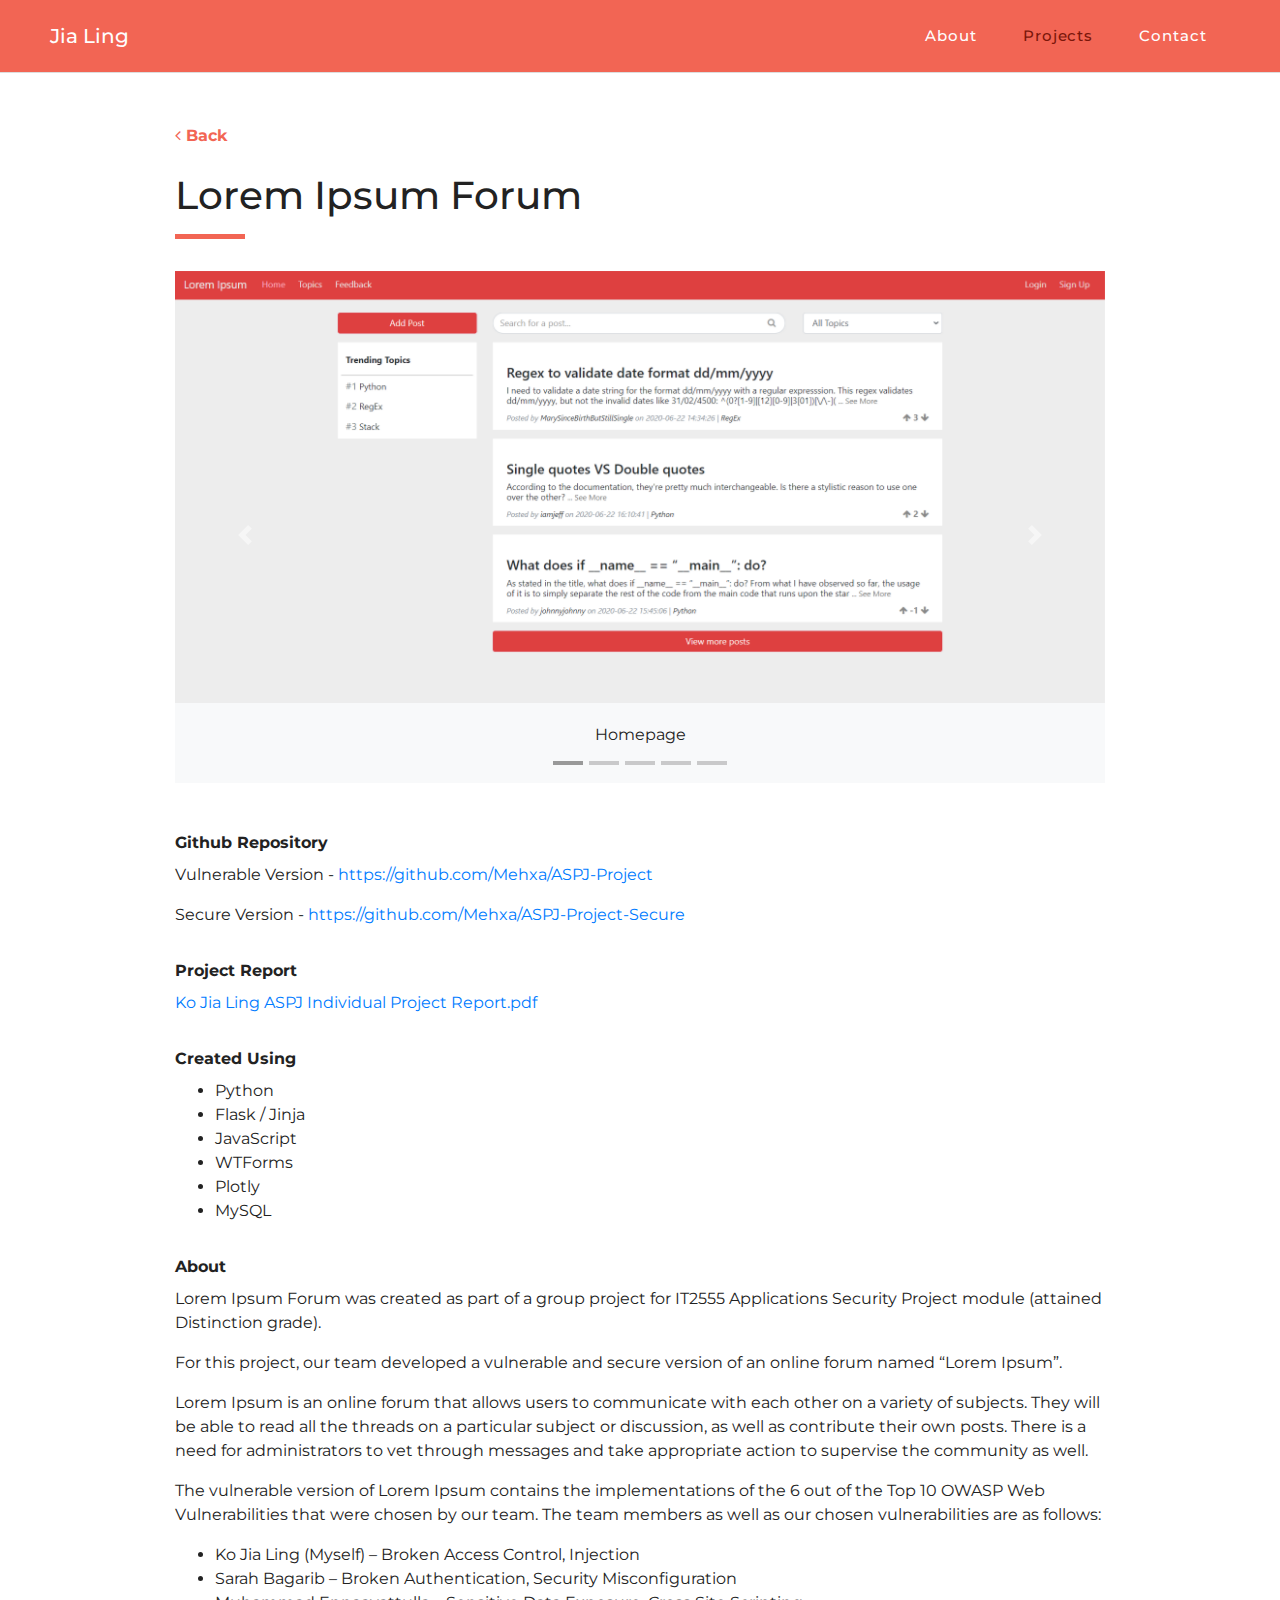
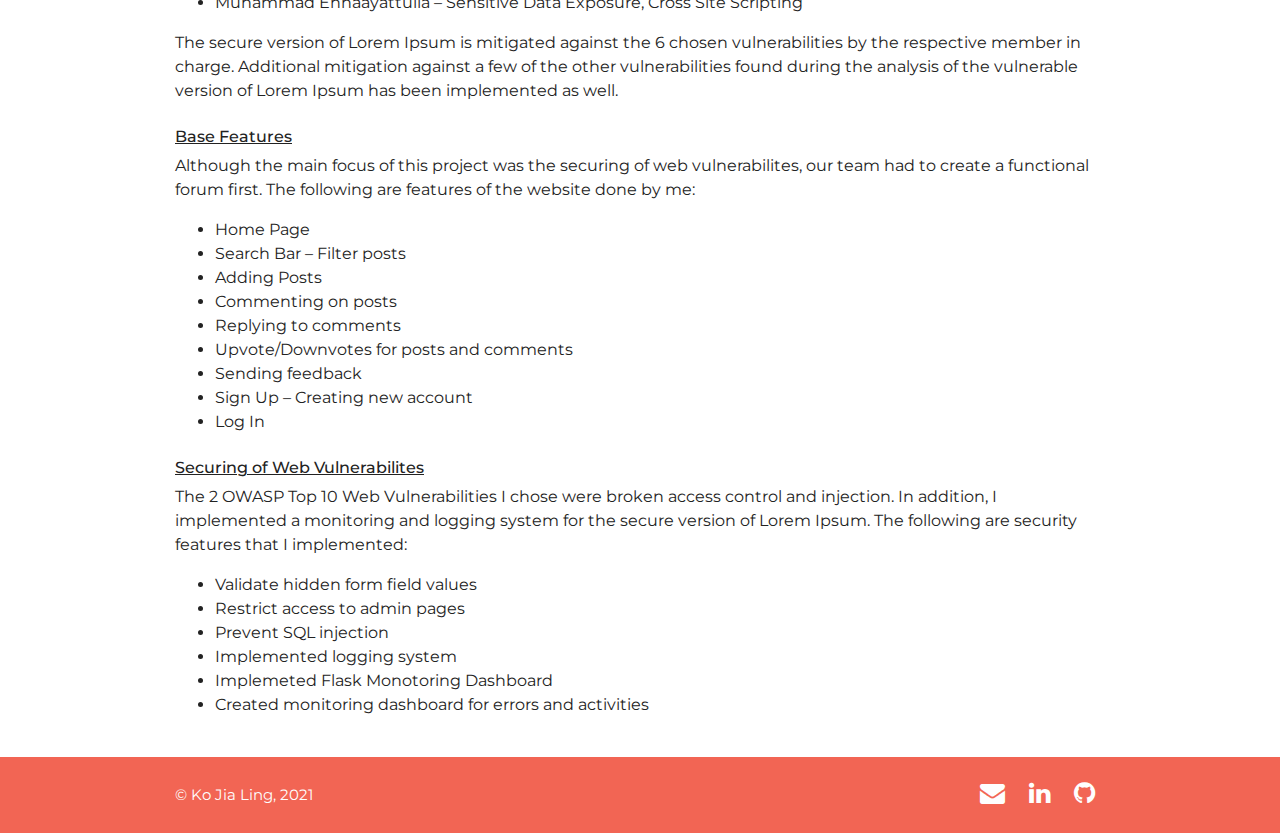
<file: lorem-ipsum-forum.html>
<!DOCTYPE html>
<html lang="en" dir="ltr">
  <head>
    <meta charset="utf-8">
    <title>Jia Ling | Portfolio</title>

    <!--Open Source-->
    <link rel="stylesheet" href="packages/bootstrap/bootstrap.min.css">
    <link rel="stylesheet" href="packages/owlcarousel/owl.carousel.min.css">
    <link rel="stylesheet" href="packages/owlcarousel/owl.theme.default.min.css">
    <link rel="stylesheet" href="packages/aos/aos.css">

    <link rel="stylesheet" href="css/main.css">
    <link rel="stylesheet" href="css/navbar.css">
    <link rel="stylesheet" href="css/project-details.css">
    <link rel="stylesheet" href="https://cdnjs.cloudflare.com/ajax/libs/font-awesome/4.7.0/css/font-awesome.min.css">

    <script src="packages/jquery-3.5.1.min.js"></script>
    <script src="packages/bootstrap/bootstrap.bundle.min.js"></script>
    <script src="packages/owlcarousel/owl.carousel.min.js"></script>
  </head>

  <body>
    <nav class="navbar navbar-expand-lg fixed-top navbar-shrink" id="mainNav">
        <a class="navbar-brand js-scroll-trigger" href="index.html">Jia Ling</a>
        <button class="custom-toggler navbar-toggler navbar-toggler-right" type="button" data-toggle="collapse" data-target="#navbarResponsive" aria-controls="navbarResponsive" aria-expanded="false" aria-label="Toggle navigation">
            <i class="fa fa-bars"></i>
        </button>
        <div class="collapse navbar-collapse" id="navbarResponsive">
            <ul class="navbar-nav ml-auto">
                <li class="nav-item"><a class="nav-link" href="index.html#about">About</a></li>
                <li class="nav-item"><a class="nav-link active" href="index.html#projects">Projects</a></li>
                <li class="nav-item"><a class="nav-link" href="index.html#contact">Contact</a></li>
            </ul>
        </div> <!--Responsive Navbar-->
    </nav>

    <div class="container-fluid">
      <div class="row justify-content-center">
        <div class="col-md-9 my-4">
          <a href="index.html#projects" id="back"><b><i class="fa fa-angle-left"></i>&nbsp;Back</b></a>
          <h2 class="mt-4">Lorem Ipsum Forum</h2>
          <div class="header-hr"></div>
        </div>

        <div class="col-md-9 mt-2">
          <div id="aspj-carousel" class="carousel slide" data-ride="carousel">
            <ol class="carousel-indicators my-4">
              <li data-target="#aspj-carousel" data-slide-to="0" class="active"></li>
              <li data-target="#aspj-carousel" data-slide-to="1"></li>
              <li data-target="#aspj-carousel" data-slide-to="2"></li>
              <li data-target="#aspj-carousel" data-slide-to="3"></li>
              <li data-target="#aspj-carousel" data-slide-to="4"></li>
            </ol>
            <div class="carousel-inner">
              <div class="carousel-item active">
                <img src="images/ASPJ landing page.png" class="d-block w-100" alt="App security project landing page">
                <div class="carousel-caption  d-none d-md-block bg-light mb-3">
                  <p>Homepage</p>
                </div>
              </div>
              <div class="carousel-item">
                <img src="images/ASPJ post details.png" class="d-block w-100" alt="App security project view post">
                <div class="carousel-caption  d-none d-md-block bg-light mb-3">
                  <p>Post details</p>
                </div>
              </div>
              <div class="carousel-item">
                <img src="images/ASPJ error log dashboard.png" class="d-block w-100" alt="App security project error board dashboard">
                <div class="carousel-caption  d-none d-md-block bg-light mb-3">
                  <p>Error log dashboard</p>
                </div>
              </div>
              <div class="carousel-item">
                <img src="images/ASPJ activity log dashboard.png" class="d-block w-100" alt="App security project activity board dashboard">
                <div class="carousel-caption  d-none d-md-block bg-light mb-3">
                  <p>Activity log dashboard</p>
                </div>
              </div>
              <div class="carousel-item">
                <img src="images/ASPJ flask monitoring dashboard.png" class="d-block w-100" alt="App security project logging">
                <div class="carousel-caption  d-none d-md-block bg-light mb-3">
                  <p>Flask monitoring dashboard</p>
                </div>
              </div>
            </div>
            <a class="carousel-control-prev" href="#aspj-carousel" role="button" data-slide="prev">
              <span class="carousel-control-prev-icon" aria-hidden="true"></span>
              <span class="sr-only">Previous</span>
            </a>
            <a class="carousel-control-next" href="#aspj-carousel" role="button" data-slide="next">
              <span class="carousel-control-next-icon" aria-hidden="true"></span>
              <span class="sr-only">Next</span>
            </a>
          </div> <!--Carousel-->
        </div>

        <div class="col-md-9">
          <p class="heading">Github Repository</p>
          <p>Vulnerable Version - <a href="https://github.com/Mehxa/ASPJ-Project">https://github.com/Mehxa/ASPJ-Project</a></p>
          <p>Secure Version - <a href="https://github.com/Mehxa/ASPJ-Project-Secure">https://github.com/Mehxa/ASPJ-Project-Secure</a></p>

          <p class="heading">Project Report</p>
          <p><a href="files/Ko Jia Ling ASPJ Individual Project Report.pdf" target="_blank">Ko Jia Ling ASPJ Individual Project Report.pdf</a></p>

          <p class="heading">Created Using</p>
          <ul>
            <li>Python</li>
            <li>Flask / Jinja</li>
            <li>JavaScript</li>
            <li>WTForms</li>
            <li>Plotly</li>
            <li>MySQL</li>
          </ul>

          <p class="heading">About</p>
          <p>Lorem Ipsum Forum was created as part of a group project for IT2555 Applications Security Project module (attained Distinction grade).</p>
          <p>For this project, our team developed a vulnerable and secure version of an online forum named “Lorem Ipsum”.</p>
          <p>Lorem Ipsum is an online forum that allows users to communicate with each other on a variety of subjects. They will be able to read all the threads on a particular subject or discussion, as well as contribute their own posts. There is a need for administrators to vet through messages and take appropriate action to supervise the community as well.</p>
          <p>The vulnerable version of Lorem Ipsum contains the implementations of the 6 out of the Top 10 OWASP Web Vulnerabilities that were chosen by our team. The team members as well as our chosen vulnerabilities are as follows:</p>
          <ul>
            <li>Ko Jia Ling (Myself) – Broken Access Control, Injection</li>
            <li>Sarah Bagarib – Broken Authentication, Security Misconfiguration</li>
            <li>Muhammad Ennaayattulla – Sensitive Data Exposure, Cross Site Scripting</li>
          </ul>
          <p>The secure version of Lorem Ipsum is mitigated against the 6 chosen vulnerabilities by the respective member in charge. Additional mitigation against a few of the other vulnerabilities found during the analysis of the vulnerable version of Lorem Ipsum has been implemented as well.</p>

          <h6>Base Features</h6>
          <p>Although the main focus of this project was the securing of web vulnerabilites, our team had to create a functional forum first. The following are features of the website done by me:</p>
          <ul>
            <li>Home Page</li>
            <li>Search Bar – Filter posts</li>
            <li>Adding Posts</li>
            <li>Commenting on posts</li>
            <li>Replying to comments</li>
            <li>Upvote/Downvotes for posts and comments</li>
            <li>Sending feedback</li>
            <li>Sign Up – Creating new account</li>
            <li>Log In</li>
          </ul>

          <h6>Securing of Web Vulnerabilites</h6>
          <p>The 2 OWASP Top 10 Web Vulnerabilities I chose were broken access control and injection. In addition, I implemented a monitoring and logging system for the secure version of Lorem Ipsum. The following are security features that I implemented:</p>
          <ul>
            <li>Validate hidden form field values</li>
            <li>Restrict access to admin pages</li>
            <li>Prevent SQL injection</li>
            <li>Implemented logging system</li>
            <li>Implemeted Flask Monotoring Dashboard</li>
            <li>Created monitoring dashboard for errors and activities</li>
          </ul>
        </div>

      </div> <!--Row-->


      <footer class="row justify-content-center mt-4">
        <div class="col-md-9 py-4 d-flex justify-content-between align-items-center">
          <div>
            &copy; Ko Jia Ling, 2021
          </div>
          <div id="social-links">
            <a href="mailto:kojialing@outlook.com" target="_blank"><i class="fa fa-envelope"></i></a>
            <a href="https://linkedin.com/in/kojialing/" target="_blank"><i class="fa fa-linkedin"></i></a>
            <a href="https://github.com/Kobot7/" target="_blank"><i class="fa fa-github"></i></a>
          </div>
        </div>
      </footer>
    </div>  <!--Container-->
  </body>
</html>
</file>
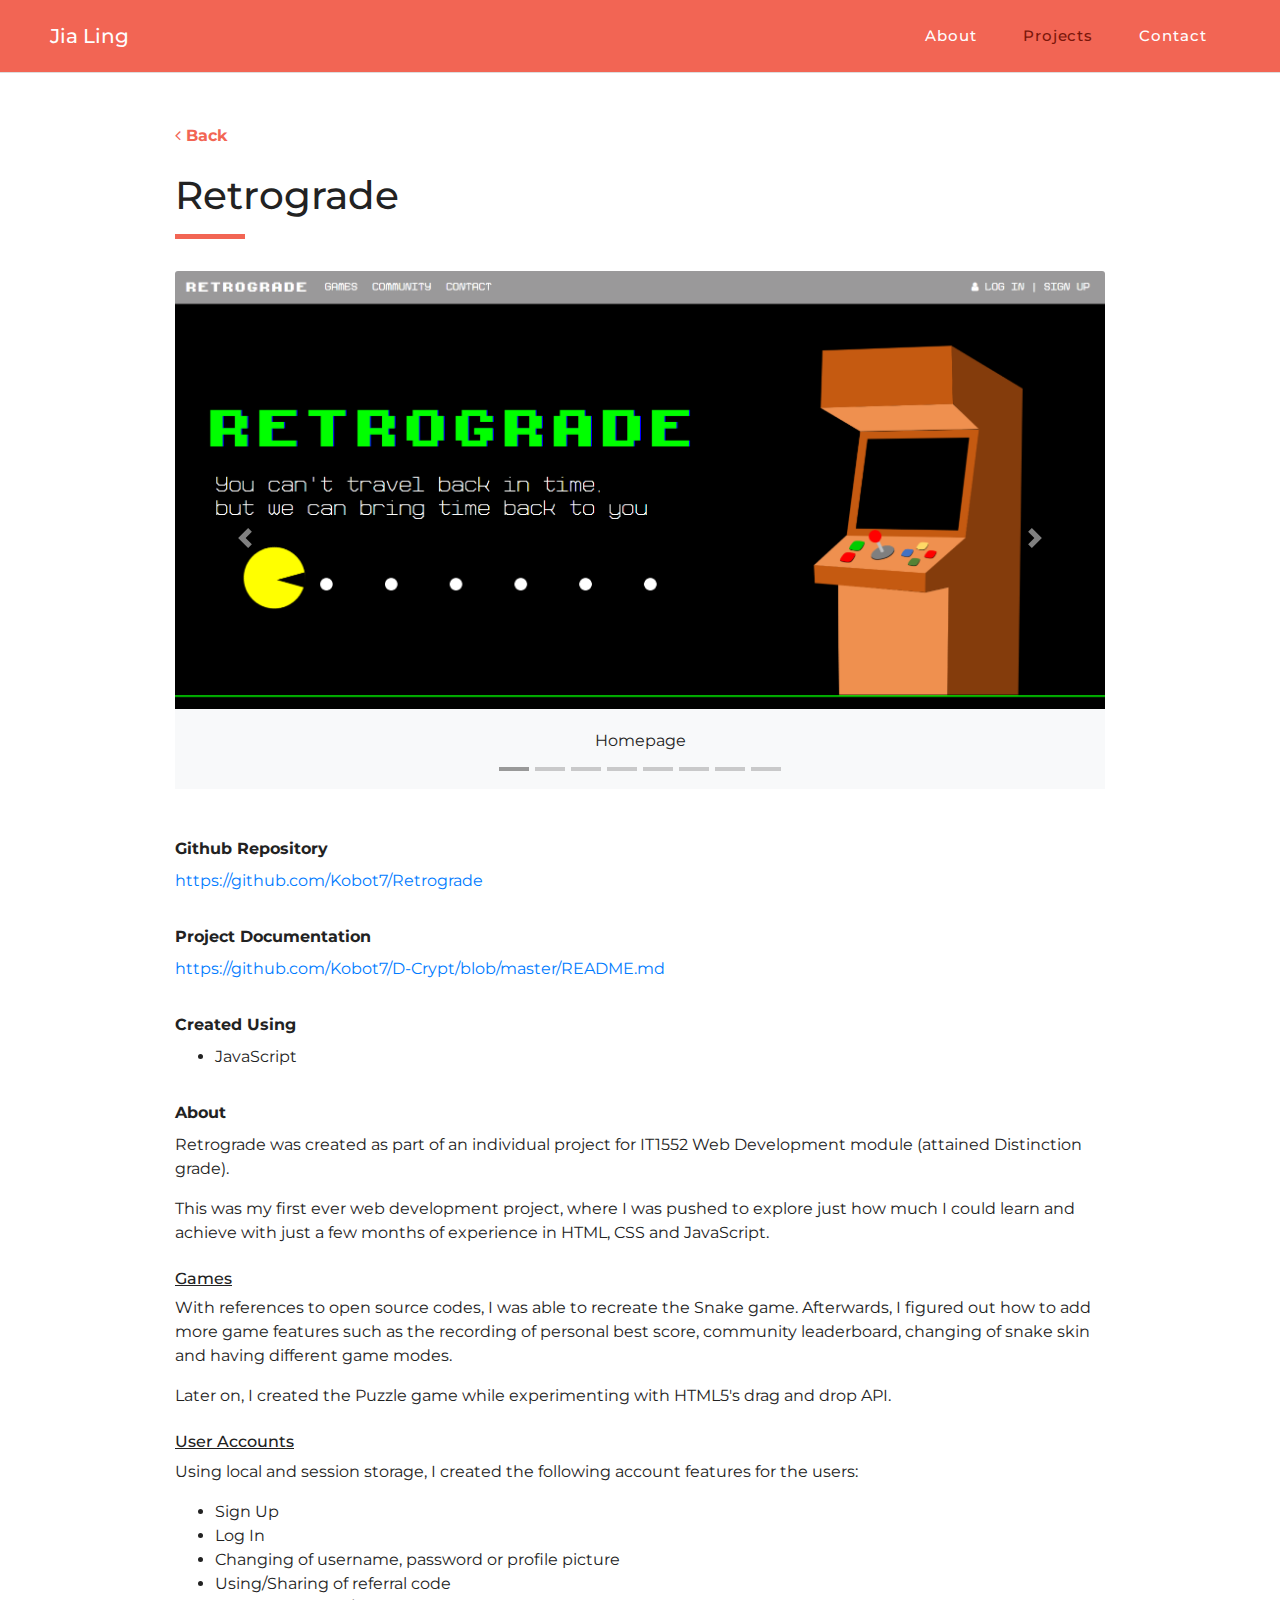
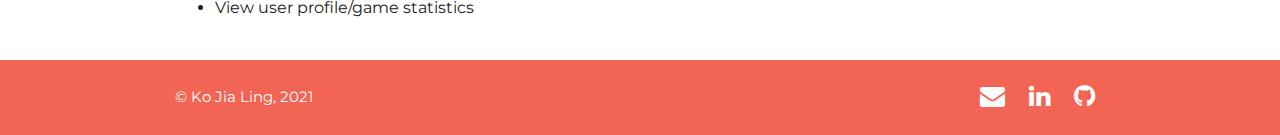
<file: retrograde.html>
<!DOCTYPE html>
<html lang="en" dir="ltr">
  <head>
    <meta charset="utf-8">
    <title>Jia Ling | Portfolio</title>

    <!--Open Source-->
    <link rel="stylesheet" href="packages/bootstrap/bootstrap.min.css">
    <link rel="stylesheet" href="packages/owlcarousel/owl.carousel.min.css">
    <link rel="stylesheet" href="packages/owlcarousel/owl.theme.default.min.css">
    <link rel="stylesheet" href="packages/aos/aos.css">

    <link rel="stylesheet" href="css/main.css">
    <link rel="stylesheet" href="css/navbar.css">
    <link rel="stylesheet" href="css/project-details.css">
    <link rel="stylesheet" href="https://cdnjs.cloudflare.com/ajax/libs/font-awesome/4.7.0/css/font-awesome.min.css">

    <script src="packages/jquery-3.5.1.min.js"></script>
    <script src="packages/bootstrap/bootstrap.bundle.min.js"></script>
    <script src="packages/owlcarousel/owl.carousel.min.js"></script>
  </head>

  <body>
    <nav class="navbar navbar-expand-lg fixed-top navbar-shrink" id="mainNav">
        <a class="navbar-brand js-scroll-trigger" href="index.html">Jia Ling</a>
        <button class="custom-toggler navbar-toggler navbar-toggler-right" type="button" data-toggle="collapse" data-target="#navbarResponsive" aria-controls="navbarResponsive" aria-expanded="false" aria-label="Toggle navigation">
            <i class="fa fa-bars"></i>
        </button>
        <div class="collapse navbar-collapse" id="navbarResponsive">
            <ul class="navbar-nav ml-auto">
                <li class="nav-item"><a class="nav-link" href="index.html#about">About</a></li>
                <li class="nav-item"><a class="nav-link active" href="index.html#projects">Projects</a></li>
                <li class="nav-item"><a class="nav-link" href="index.html#contact">Contact</a></li>
            </ul>
        </div> <!--Responsive Navbar-->
    </nav>

    <div class="container-fluid">
      <div class="row justify-content-center">
        <div class="col-md-9 my-4">
          <a href="index.html#projects" id="back"><b><i class="fa fa-angle-left"></i>&nbsp;Back</b></a>
          <h2 class="mt-4">Retrograde</h2>
          <div class="header-hr"></div>
        </div>

        <div class="col-md-9 mt-2">
          <div id="retrograde-carousel" class="carousel slide" data-ride="carousel">
            <ol class="carousel-indicators my-4">
              <li data-target="#retrograde-carousel" data-slide-to="0" class="active"></li>
              <li data-target="#retrograde-carousel" data-slide-to="1"></li>
              <li data-target="#retrograde-carousel" data-slide-to="2"></li>
              <li data-target="#retrograde-carousel" data-slide-to="3"></li>
              <li data-target="#retrograde-carousel" data-slide-to="4"></li>
              <li data-target="#retrograde-carousel" data-slide-to="5"></li>
              <li data-target="#retrograde-carousel" data-slide-to="6"></li>
              <li data-target="#retrograde-carousel" data-slide-to="7"></li>
            </ol>
            <div class="carousel-inner">
              <div class="carousel-item active">
                <img src="images/Retrograde landing page.png" class="card-img-top" alt="Retrograde landing page">
                <div class="carousel-caption  d-none d-md-block bg-light mb-3">
                  <p>Homepage</p>
                </div>
              </div>
              <div class="carousel-item">
                <img src="images/Retrograde snake game.png" class="d-block w-100" alt="Retrograde snake game">
                <div class="carousel-caption d-none d-md-block bg-light mb-3">
                  <p>Snake game</p>
                </div>
              </div>
              <div class="carousel-item">
                <img src="images/Retrograde snake game skin purchase.png" class="d-block w-100" alt="Retrograde snake game skin purchase">
                <div class="carousel-caption d-none d-md-block bg-light mb-3">
                  <p>Snake game skin purchase</p>
                </div>
              </div>
              <div class="carousel-item">
                <img src="images/Retrograde puzzle game.png" class="d-block w-100" alt="Retrograde puzzle game">
                <div class="carousel-caption d-none d-md-block bg-light mb-3">
                  <p>Puzzle game</p>
                </div>
              </div>
              <div class="carousel-item">
                <img src="images/Retrograde sign up.png" class="d-block w-100" alt="Retrograde sign up">
                <div class="carousel-caption d-none d-md-block bg-light mb-3">
                  <p>Sign Up</p>
                </div>
              </div>
              <div class="carousel-item">
                <img src="images/Retrograde user settings.png" class="d-block w-100" alt="Retrograde user settings">
                <div class="carousel-caption d-none d-md-block bg-light mb-3">
                  <p>User settings</p>
                </div>
              </div>
              <div class="carousel-item">
                <img src="images/Retrograde community user.png" class="d-block w-100" alt="Retrograde community user profile">
                <div class="carousel-caption d-none d-md-block bg-light mb-3">
                  <p>User profile</p>
                </div>
              </div>
              <div class="carousel-item">
                <img src="images/Retrograde redemption.png" class="d-block w-100" alt="Retrograde redemption page">
                <div class="carousel-caption d-none d-md-block bg-light mb-3">
                  <p>Redemption of items</p>
                </div>
              </div>
            </div>
            <a class="carousel-control-prev" href="#retrograde-carousel" role="button" data-slide="prev">
              <span class="carousel-control-prev-icon" aria-hidden="true"></span>
              <span class="sr-only">Previous</span>
            </a>
            <a class="carousel-control-next" href="#retrograde-carousel" role="button" data-slide="next">
              <span class="carousel-control-next-icon" aria-hidden="true"></span>
              <span class="sr-only">Next</span>
            </a>
          </div> <!--Carousel-->
        </div>

        <div class="col-md-9">
          <p class="heading">Github Repository</p>
          <p><a href="https://github.com/Kobot7/Retrograde">https://github.com/Kobot7/Retrograde</a></p>

          <p class="heading">Project Documentation</p>
          <p><a href="https://github.com/Kobot7/D-Crypt/blob/master/README.md" target="_blank">https://github.com/Kobot7/D-Crypt/blob/master/README.md</a></p>

          <p class="heading">Created Using</p>
          <ul>
            <li>JavaScript</li>
          </ul>

          <p class="heading">About</p>
          <p>Retrograde was created as part of an individual project for IT1552 Web Development module (attained Distinction grade).</p>
          <p>This was my first ever web development project, where I was pushed to explore just how much I could learn and achieve with just a few months of experience in HTML, CSS and JavaScript.</p>


          <h6>Games</h6>
          <p>With references to open source codes, I was able to recreate the Snake game. Afterwards, I figured out how to add more game features such as the recording of personal best score, community leaderboard, changing of snake skin and having different game modes.</p>

          <p>Later on, I created the Puzzle game while experimenting with HTML5's drag and drop API.</p>

          <h6>User Accounts</h6>
          <p>Using local and session storage, I created the following account features for the users:
            <ul>
              <li>Sign Up</li>
              <li>Log In</li>
              <li>Changing of username, password or profile picture</li>
              <li>Using/Sharing of referral code</li>
              <li>View user profile/game statistics</li>
            </ul>
          </p>
        </div>

      </div> <!--Row-->


      <footer class="row justify-content-center mt-4">
        <div class="col-md-9 py-4 d-flex justify-content-between align-items-center">
          <div>
            &copy; Ko Jia Ling, 2021
          </div>
          <div id="social-links">
            <a href="mailto:kojialing@outlook.com" target="_blank"><i class="fa fa-envelope"></i></a>
            <a href="https://linkedin.com/in/kojialing/" target="_blank"><i class="fa fa-linkedin"></i></a>
            <a href="https://github.com/Kobot7/" target="_blank"><i class="fa fa-github"></i></a>
          </div>
        </div>
      </footer>
    </div>  <!--Container-->
  </body>
</html>
</file>
<file: css/main.css>
@import url('https://fonts.googleapis.com/css?family=Montserrat:400,500|Roboto:300,400,500');

:root {
  --brand: #f26554;
  --background: #fff;
  --accent: #c89e5c;
  --lightText: #fefefe;
  --lightTextHover: #dedede;
  --darkText: #222;
  --darkTextHover: #666;
  --secondaryText: #404040;
}

body {
  background-color: var(--background);
  color: var(--darkText);
  font-size: 1em;
  font-family: 'Montserrat','Roboto';
}

h1, h2, h3, h4, h5 {
  font-family: 'Montserrat';
}

h1 {
  font-size: 3.052em;
}

h2 {
  font-size: 2.441em;
}

h3 {
  font-size: 1.953em;
}

h4 {
  font-size: 1.563em;
}

h4 {
  font-size: 1.25em;
}

p {
  font-size: 1em;
}

footer {
  background-color: var(--brand);
  color: var(--lightText);
  font-size: 15px;
}

#social-links a {
  color: var(--lightText);
  margin: auto 10px;
}

#social-links i {
  color: var(--lightText);
  font-size: 25px !important;
}

#social-links a:hover
, #social-links a:hover i {
  color: var(--lightTextHover);
  text-decoration: none;
}

#mainNav {
  padding: 0px 50px;
}

.btn {
  border-radius: 0;
  padding: 8px 17px;
}

.btn-pri {
  border: 3px solid var(--brand);
  background-color: var(--brand);
  color: white;
  font-weight: 500;
}

.btn-pri:hover {
  border: 3px solid var(--brand);
  background-color: var(--background);
  color: var(--brand);
  font-weight: 450;
}

.btn-sec {
  border: 3px solid var(--brand);
  background-color: var(--background);
  color: var(--brand);
  font-weight: 550;
}

.btn-sec:hover {
  border: 3px solid var(--brand);
  background-color: var(--brand);
  color: white;
  font-weight: 450;
}

.header-hr {
  width: 70px;
  height: 5px;
  background-color: var(--brand);
  margin-top: 15px;
}
</file>
<file: css/navbar.css>
#mainNav {
  background-color: var(--brand);
  font-family: 'Montserrat';
  border-bottom: 1px solid #ddd;
}

#mainNav .navbar-brand {
  font-family: 'Montserrat';
  font-weight: 500;
  color: var(--lightText);
}

#mainNav .custom-toggler.navbar-toggler {
  color: var(--lightText);
}

#mainNav .navbar-nav .nav-item .nav-link {
  margin: 0 15px;
  font-size: 0.95rem;
  color: var(--lightText);
  letter-spacing: 0.0625em;
  font-weight: 500;
}

#mainNav .navbar-nav .nav-item .nav-link .active {
  margin: 0 15px;
  font-size: 0.95rem;
  color: var(--lightText);
  letter-spacing: 0.0625em;
  font-weight: 500;
}

#mainNav .navbar-nav .nav-item .nav-link.active, #mainNav .navbar-nav .nav-item .nav-link:hover {
  color: #7a160a;
}

@media (min-width: 992px) {
  #mainNav {
    padding-top: 1.5rem;
    padding-bottom: 1.5rem;
    background-color: var(--brand);
    opacity: 85%;
    /* background-color: transparent; */
    transition: padding-top 0.3s ease-in-out, padding-bottom 0.3s ease-in-out;
  }
  #mainNav .navbar-brand {
    font-size: 1.5em;
    transition: font-size 0.3s ease-in-out;
  }
  #mainNav .navbar-brand img {
    height: 2rem;
    transition: height 0.3s ease-in-out;
  }
  #mainNav.navbar-shrink {
    padding-top: 1rem;
    padding-bottom: 1rem;
    background-color: var(--brand);
    opacity: 100%;
  }
  #mainNav.navbar-shrink .navbar-brand {
    font-size: 1.25em;
  }
  #mainNav.navbar-shrink .navbar-brand svg,
  #mainNav.navbar-shrink .navbar-brand img {
    height: 1.5rem;
  }
}
</file>
<file: css/index.css>
#landingDiv {
  padding-top: 8vh;
  height: 95vh;
}

#kobot {
  position: absolute;
  bottom: 0;
  max-width: 550px;
  width: 100%;
}


@media (min-width: 992px) {
  #intro {
    text-align: left !important;
    margin-top: auto;
    padding-right: 5%;
    margin-bottom: auto;
  }

  #landingRect {
    margin-left: inherit;
  }

  #kobot {
    max-width: 720px;
  }

  #landingDiv {
    padding-top: 8vh;
    height: 100vh;
  }
}


.project {
  margin: 5px;
  border: 1px solid #ccc;
  border-radius: 15px;
  box-shadow: 0 0 2px 2px #f4f4f4;
}

.project-tag {
  border: 1px solid #0275d8;
  border-radius: 5px;
  padding: 8px 15px;
  font-size: 0.9em;
  margin-top: 12px !important;
  margin-right: 8px;
  color: #0275d8;
}

.project-tag-dist {
  border-color: #f0ad4e;
  color: #f0ad4e;
}

.project-github {
  color: #9d9d9d;
  margin: auto 2px;
  font-size: 25px !important;
}

.project-github:hover {
  color: #444;
}

.project-details
, .project-details:hover {
  color: var(--darkText);
}

.fade-in,
#contact {
  display: none;
}

.nav-section {
  padding-top: 80px !important;
  margin-top: 0px !important;
}


#contact a {
  color: #aaa;
  margin: auto 10px;
}

#contact i {
  color: #ddd;
  font-size: 25px !important;
}

#contact a:hover
, #contact a:hover i {
  color: #888;
  text-decoration: none;
}

.contact {
  color: #aaa;
  margin: auto 8px;
}

.contact i {
  color: #ddd;
  font-size: 25px !important;
}

.contact:hover
, .contact:hover i {
  color: #888;
  text-decoration: none;
}
</file>
<file: css/project-details.css>
.container-fluid {
  padding-top: 100px;
}

p.heading {
  margin-top: 32px;
  margin-bottom: 8px;
  font-weight: bold;
}

#back {
  color: var(--brand);
}

#back:hover {
  color: var(--darkTextHover);
  text-decoration: none;
}

.carousel-indicators li {
  background-color: #999 !important;
  height: 4px;
}

.carousel-caption h5
, .carousel-caption p {
  color: var(--darkText) !important;
 }

 .carousel-caption {
     position: relative;
     left: 0;
     top: 0;
 }

 @media only screen and (max-width: 576px) {
    .carousel-caption {
        h5 {
            font-size: 1rem;
        }
    }
}

h6 {
  text-decoration: underline;
  margin-top: 24px;
}
</file>
